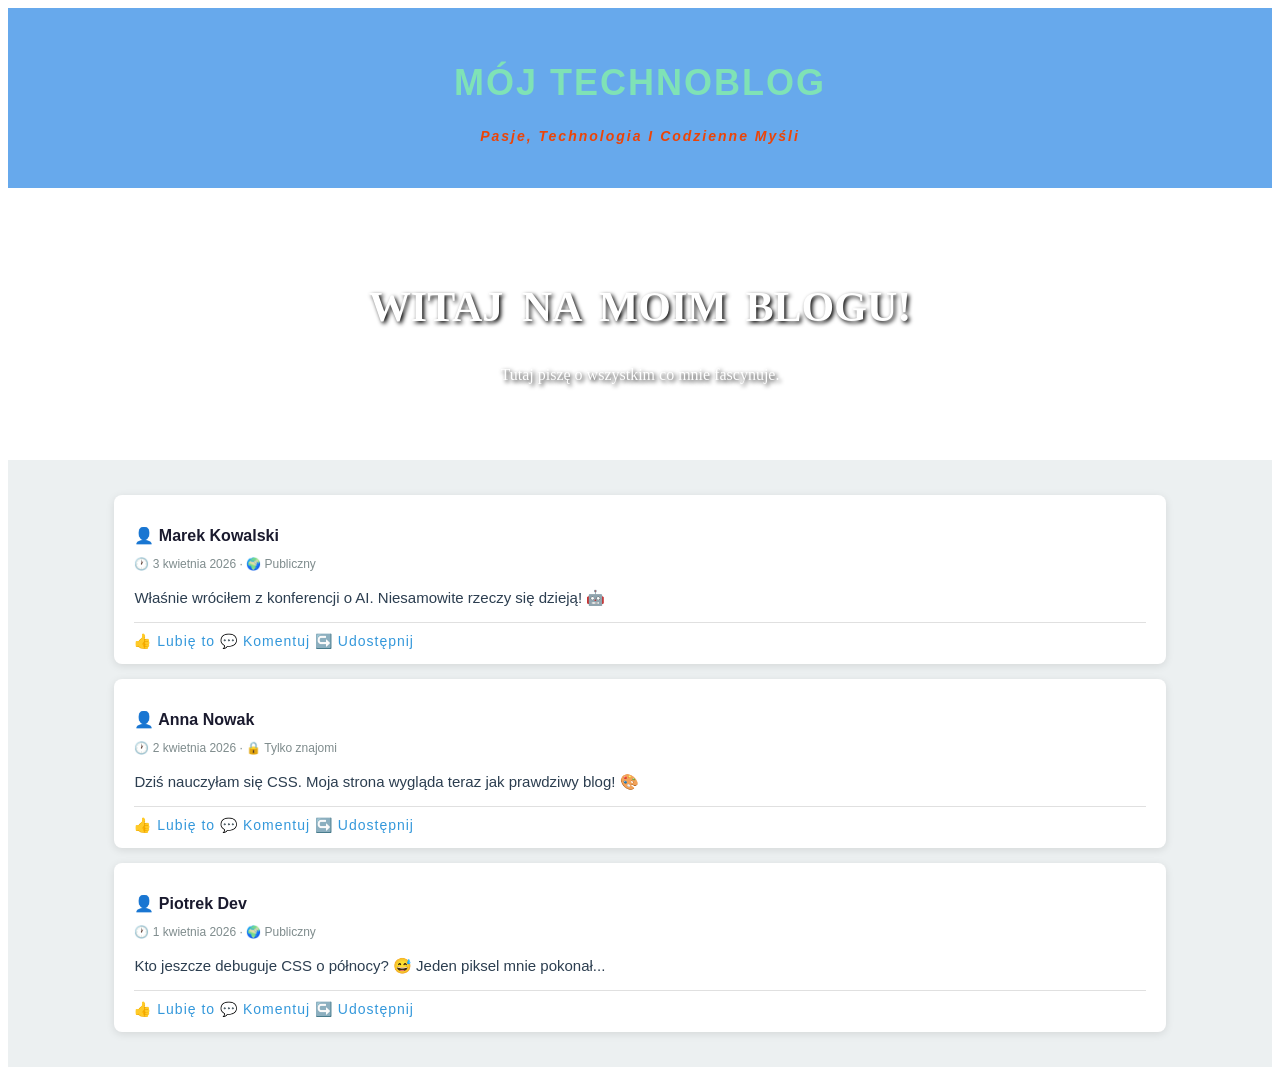
<file: lekcja2/index.html>
<!DOCTYPE html>
<html lang="pl">
<head>
    <meta charset="UTF-8">
    <title>Mój Blog</title>
    <!-- Tutaj importujemy style -->
     <link rel="stylesheet" href="style.css">
</head>
<body>

    <div id="naglowek">
        <h1>Mój Technoblog</h1>
        <p>Pasje, technologia i codzienne myśli</p>
    </div>

    <div id="baner">
        <h2>Witaj na moim blogu!</h2>
        <p>Tutaj piszę o wszystkim co mnie fascynuje.</p>
    </div>

    <div id="tresc">
        <div class="wpis">
            <p class="autor">👤 Marek Kowalski</p>
            <p class="data">🕐 3 kwietnia 2026 · 🌍 Publiczny</p>
            <p class="tekst">Właśnie wróciłem z konferencji o AI. Niesamowite rzeczy się dzieją! 🤖</p>
            <div class="reakcje">👍 Lubię to  💬 Komentuj  ↪️ Udostępnij</div>
        </div>
        <div class="wpis">
            <p class="autor">👤 Anna Nowak</p>
            <p class="data">🕐 2 kwietnia 2026 · 🔒 Tylko znajomi</p>
            <p class="tekst">Dziś nauczyłam się CSS. Moja strona wygląda teraz jak prawdziwy blog! 🎨</p>
            <div class="reakcje">👍 Lubię to  💬 Komentuj  ↪️ Udostępnij</div>
        </div>
        <div class="wpis">
            <p class="autor">👤 Piotrek Dev</p>
            <p class="data">🕐 1 kwietnia 2026 · 🌍 Publiczny</p>
            <p class="tekst">Kto jeszcze debuguje CSS o północy? 😅 Jeden piksel mnie pokonał...</p>
            <div class="reakcje">👍 Lubię to  💬 Komentuj  ↪️ Udostępnij</div>
        </div>
    </div>

</body>
</html>
</file>
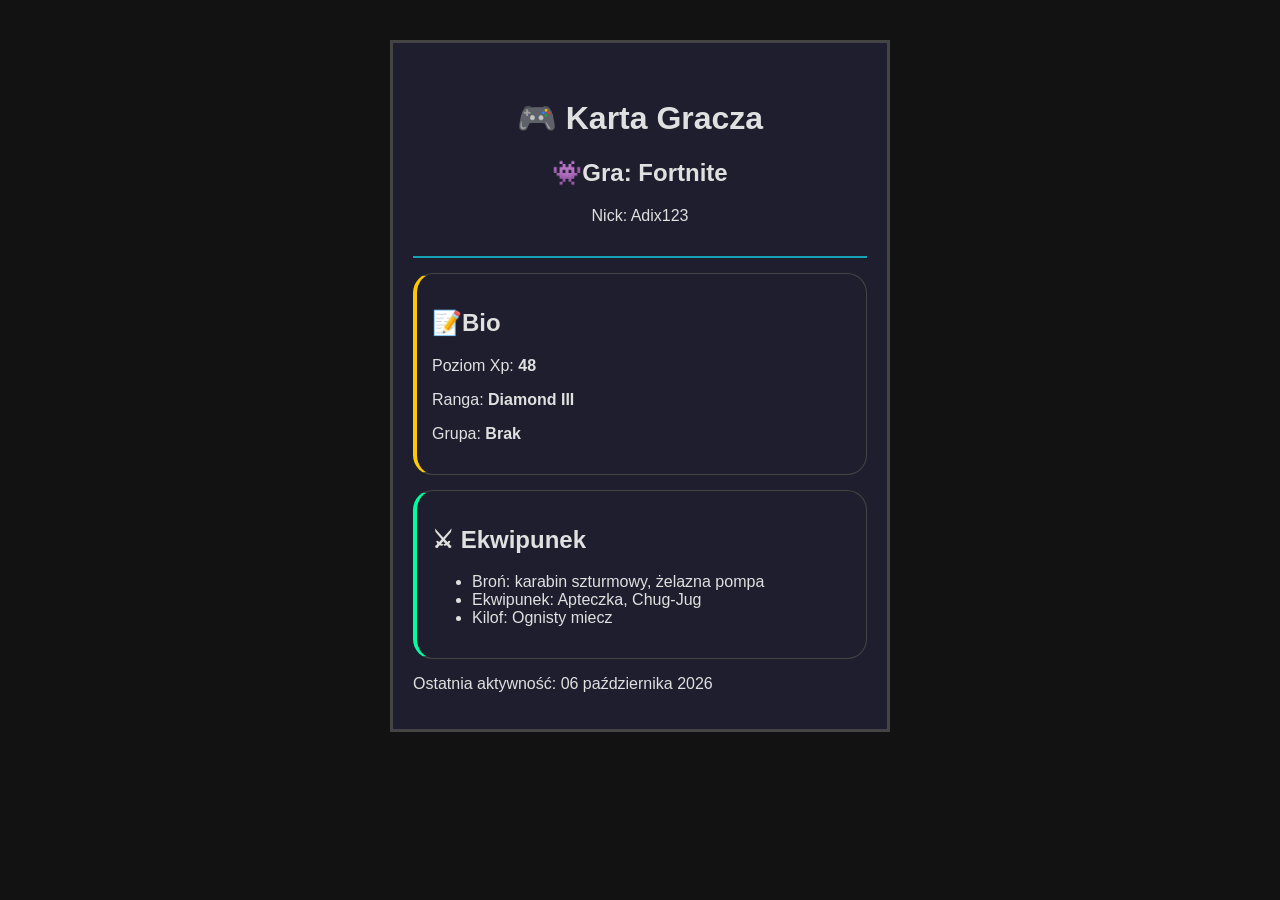
<file: lekcja3/index.html>
<!DOCTYPE html>
<html lang="pl">
<head>
  <meta charset="UTF-8">
  <meta name="viewport" content="width=device-width, initial-scale=1.0">
  <title>Karta Gracza</title>
  <link rel="stylesheet" href="style.css">
</head>
<body>
  <main class="player-card">
    <!-- TODO: dodaj sekcje karty gracza -->
    <header class="card-header">
      <h1>🎮 Karta Gracza</h1>
      <h2>👾Gra: Fortnite</h3>
      <p>Nick: <span class="highlight">Adix123</span></p>   
    </header>

    <section class="card-section bio">
      <h2>📝Bio</h2>
      <p>Poziom Xp: <b>48</b></p>
      <p>Ranga: <b>Diamond III</b></p>
      <p>Grupa: <b>Brak</b></p>
    </section>

    <section class="card-section eq">
      <h2>⚔ Ekwipunek</h2>
      <ul>
        <li>Broń: karabin szturmowy, żelazna pompa</li>
        <li>Ekwipunek: Apteczka, Chug-Jug </li>
        <li>Kilof: Ognisty miecz</li>
      </ul>
    </section>

    <footer class="card-footer">
      <p>Ostatnia aktywność: <time datatime="2026-10-06">06 października 2026</time></p>

    </footer>
  </main>
</body>
</html>
</file>
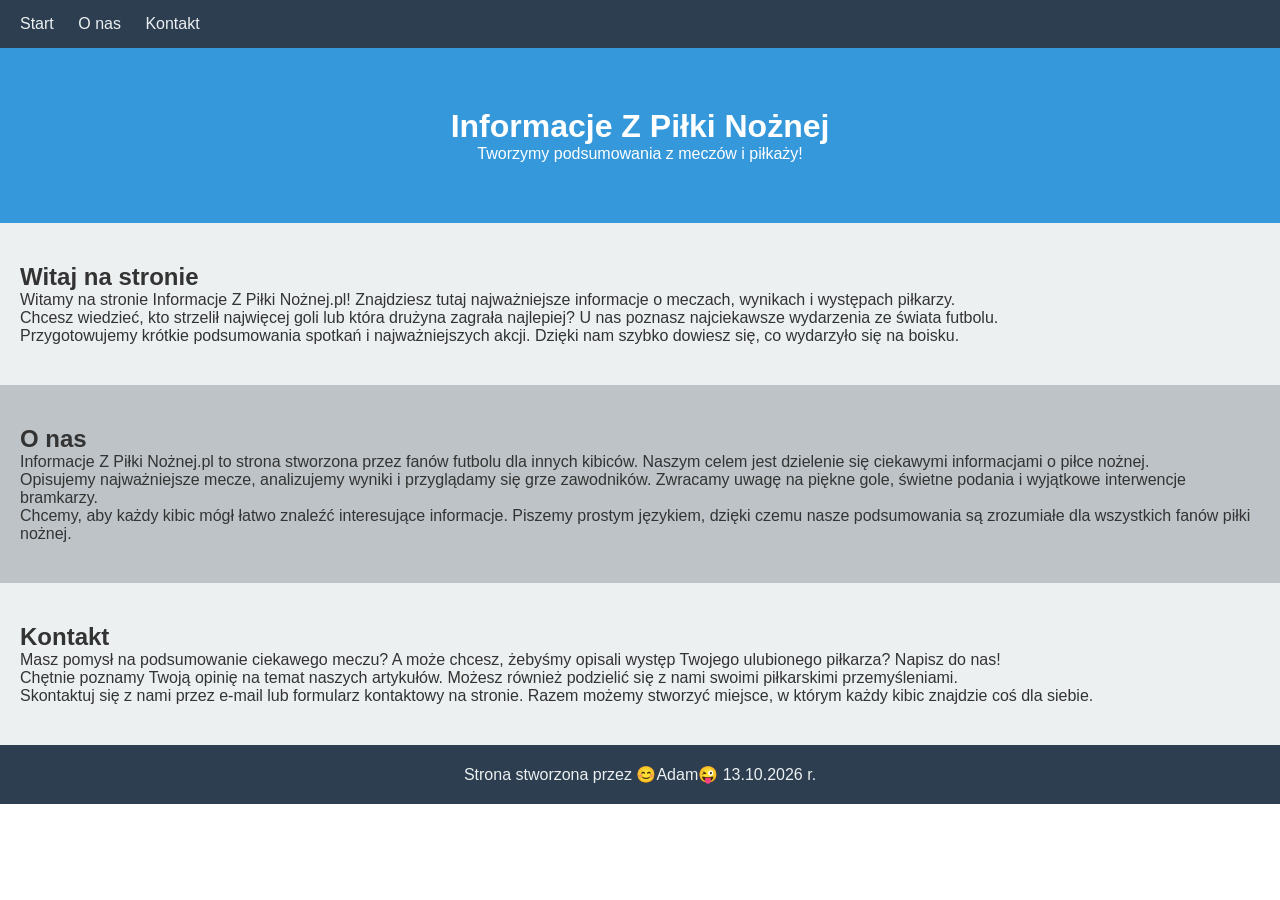
<file: lekcja4/index.html>
<!DOCTYPE html>
<html lang="pl">
<head>
  <meta charset="UTF-8">
  <meta name="viewport" content="width=device-width, initial-scale=1.0">
  <title>Informacje_Z_Piłki_nożnej.pl</title>
  <link rel="stylesheet" href="style.css">
</head>
<body>
  <nav>
    <a href="#start">Start</a>
    <a href="#o-nas">O nas</a>
    <a href="#kontakt">Kontakt</a>
  </nav>
  <header>
    <h1>Informacje Z Piłki Nożnej</h1>
    <p>Tworzymy podsumowania z meczów i piłkaży!</p>
  </header>
  <section id="start" class="light">
    <h2>Witaj na stronie</h2>
    <p>Witamy na stronie Informacje Z Piłki Nożnej.pl! Znajdziesz tutaj najważniejsze informacje o meczach, wynikach i występach piłkarzy.</p>
    <p>Chcesz wiedzieć, kto strzelił najwięcej goli lub która drużyna zagrała najlepiej? U nas poznasz najciekawsze wydarzenia ze świata futbolu.</p>
    <p>Przygotowujemy krótkie podsumowania spotkań i najważniejszych akcji. Dzięki nam szybko dowiesz się, co wydarzyło się na boisku.</p>

  </section>
  <section id="o-nas" class="dark">
    <h2>O nas</h2>
    <p>Informacje Z Piłki Nożnej.pl to strona stworzona przez fanów futbolu dla innych kibiców. Naszym celem jest dzielenie się ciekawymi informacjami o piłce nożnej.</p>
    <p>Opisujemy najważniejsze mecze, analizujemy wyniki i przyglądamy się grze zawodników. Zwracamy uwagę na piękne gole, świetne podania i wyjątkowe interwencje bramkarzy.</p>
    <p>Chcemy, aby każdy kibic mógł łatwo znaleźć interesujące informacje. Piszemy prostym językiem, dzięki czemu nasze podsumowania są zrozumiałe dla wszystkich fanów piłki nożnej.</p>

  </section>
  <section id="kontakt" class="light">
    <h2>Kontakt</h2>
    <p>Masz pomysł na podsumowanie ciekawego meczu? A może chcesz, żebyśmy opisali występ Twojego ulubionego piłkarza? Napisz do nas!</p>
    <p>Chętnie poznamy Twoją opinię na temat naszych artykułów. Możesz również podzielić się z nami swoimi piłkarskimi przemyśleniami.</p>
    <p>Skontaktuj się z nami przez e-mail lub formularz kontaktowy na stronie. Razem możemy stworzyć miejsce, w którym każdy kibic znajdzie coś dla siebie.</p>

  </section>
  <footer>
    Strona stworzona przez 😊Adam😜 
    13.10.2026 r.
  </footer>
</body>
</html>
</file>
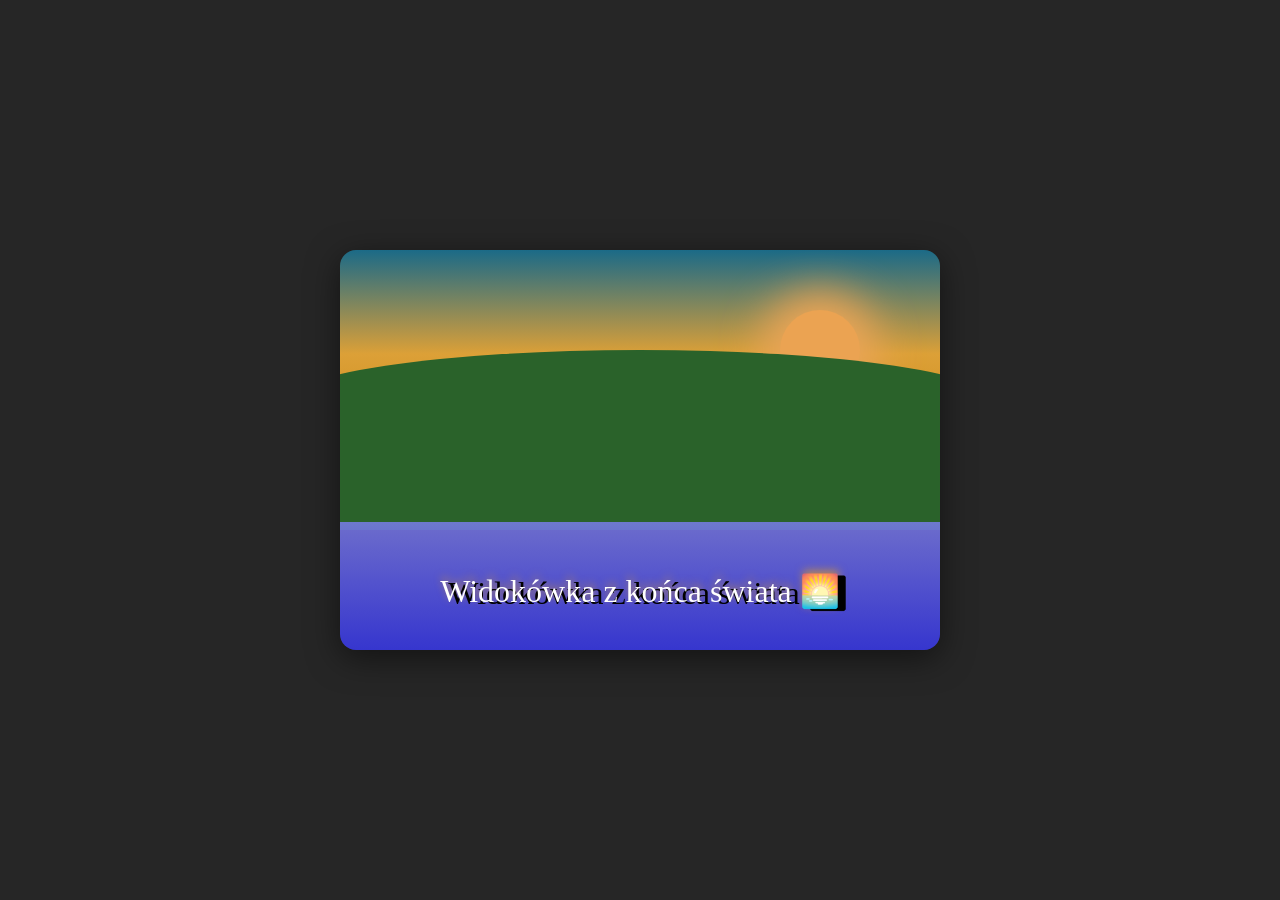
<file: lekcja5/index.html>
<!DOCTYPE html>
<html lang="pl">
<head>
  <meta charset="UTF-8">
  <meta name="viewport" content="width=device-width, initial-scale=1.0">
  <title>Pocztówka CSS</title>
  <link rel="stylesheet" href="style.css">
</head>
<body>
  <div class="postcard">
    <div class="sky"></div>
    <div class="sun"></div>
    <div class="hills"></div>
    <div class="water"></div>
    <div class="text-overlay">Widokówka z końca świata 🌅</div>
  </div>
</body>
</html>
</file>
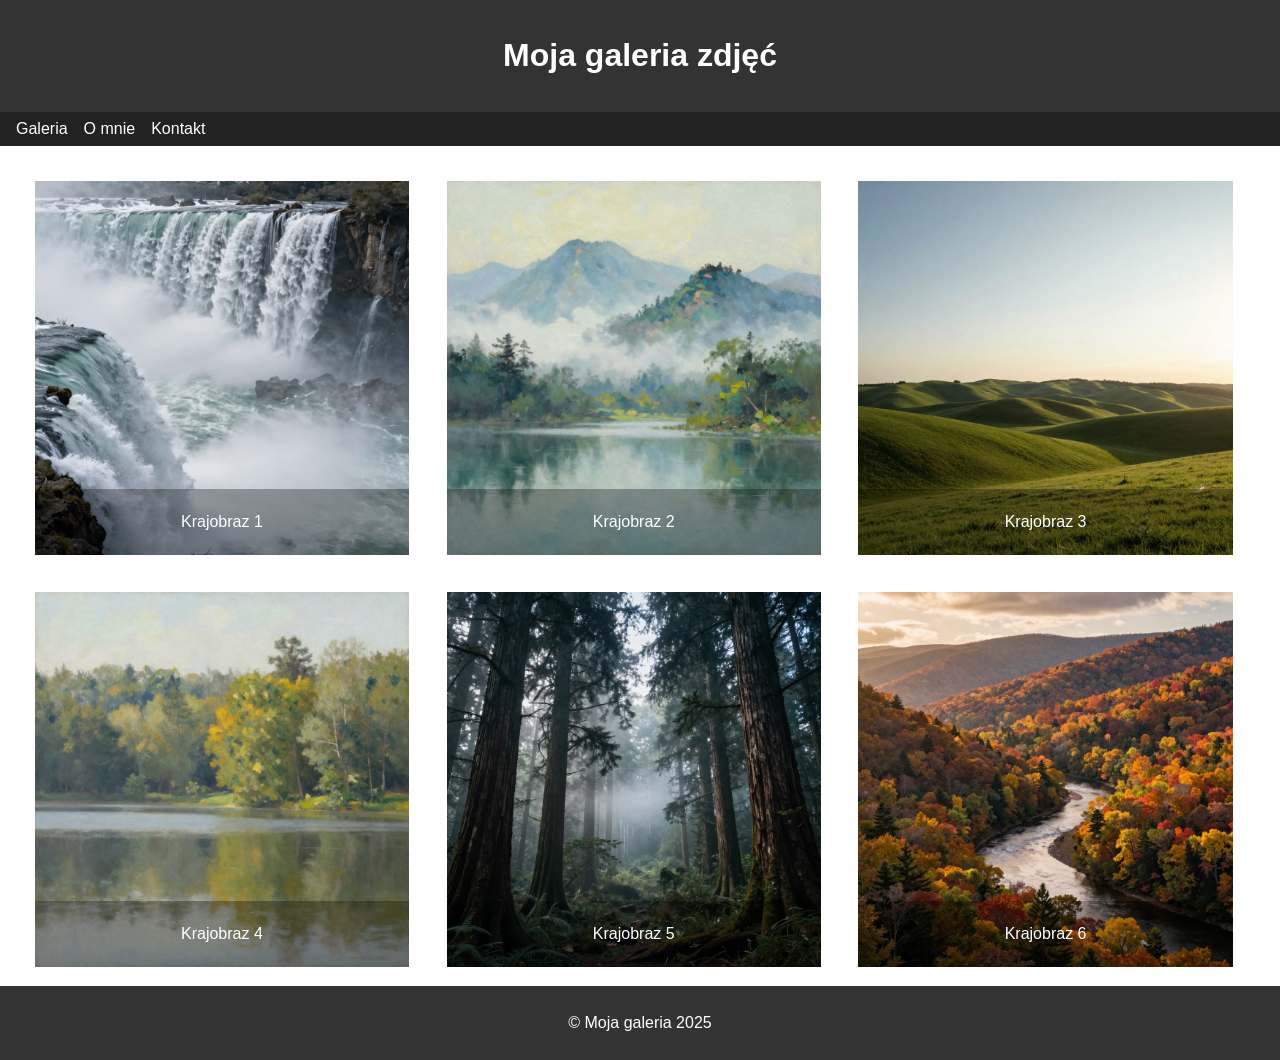
<file: lekcja6/index.html>
<!DOCTYPE html>
<html lang="pl">
<head>
  <meta charset="UTF-8">
  <meta name="viewport" content="width=device-width, initial-scale=1.0">
  <title>Moja galeria</title>
  <link rel="stylesheet" href="style.css">
</head>
<body>
  <header>
    <h1>Moja galeria zdjęć</h1>
  </header>
  <nav>
    <ul>
      <li><a href="#">Galeria</a></li>
      <li><a href="#">O mnie</a></li>
      <li><a href="#">Kontakt</a></li>
    </ul>
  </nav>
  <section class="gallery">
    <!-- TODO: dodaj zawartość sekcji z miniaturkami (6 elementów .photo-item) -->
     <div class="photo-item">
      <img src="images/img (1).jpg" alt="Zdjęcie 1">
      <p class="photo-caption">Krajobraz 1</p>
     </div>
     <div class="photo-item">
      <img src="images/img (2).jpg" alt="Zdjęcie 2">
      <p class="photo-caption">Krajobraz 2</p>
     </div>
     <div class="photo-item">
      <img src="images/img (3).jpg" alt="Zdjęcie 3">
      <p class="photo-caption">Krajobraz 3</p>
     </div>
     <div class="photo-item">
      <img src="images/img (4).jpg" alt="Zdjęcie 4">
      <p class="photo-caption">Krajobraz 4</p>
     </div>
     <div class="photo-item">
      <img src="images/img (5).jpg" alt="Zdjęcie 5">
      <p class="photo-caption">Krajobraz 5</p>
     </div>
     <div class="photo-item">
      <img src="images/img (6).jpg" alt="Zdjęcie 6">
      <p class="photo-caption">Krajobraz 6</p>
     </div>
    <!-- TODO: dodaj klasę photo-caption do akapitu w każdym .photo-item -->
  </section>
  <footer>
    <p>© Moja galeria 2025</p>
  </footer>
</body>
</html>
</file>
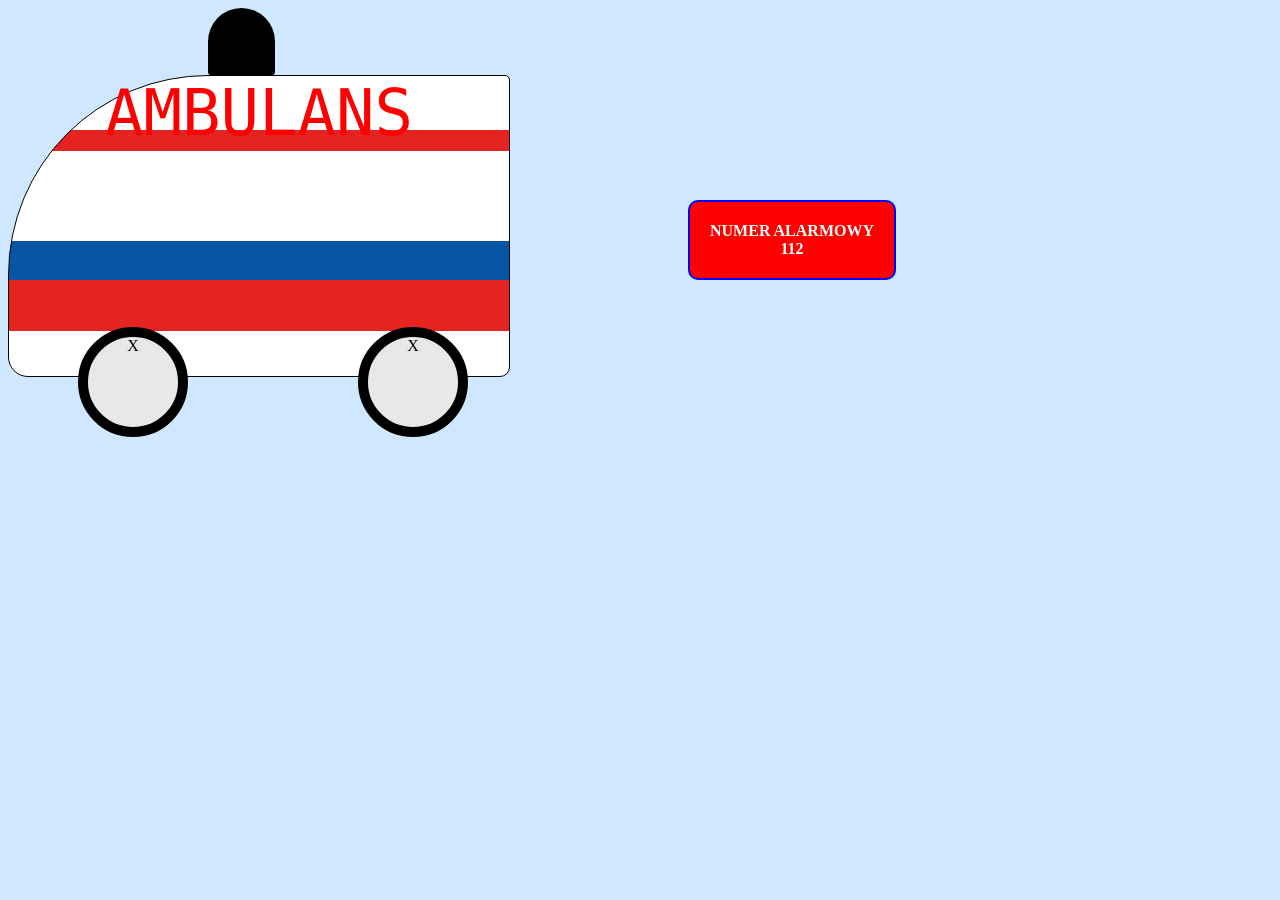
<file: lekcja7/index.html>
<!DOCTYPE html>
<html lang="pl">
<head>
	<meta charset="utf-8">
	<link rel="stylesheet" href="style.css">
</head>
<body>
	<div id="siren"></div>
	<div id="ambulance">AMBULANS</div>
	<div id="wheel-front" class="wheel">X</div>
	<div id="wheel-back" class="wheel">X</div>
	<div id="emergency">NUMER ALARMOWY<br>112</div>
</body>
</html>
</file>
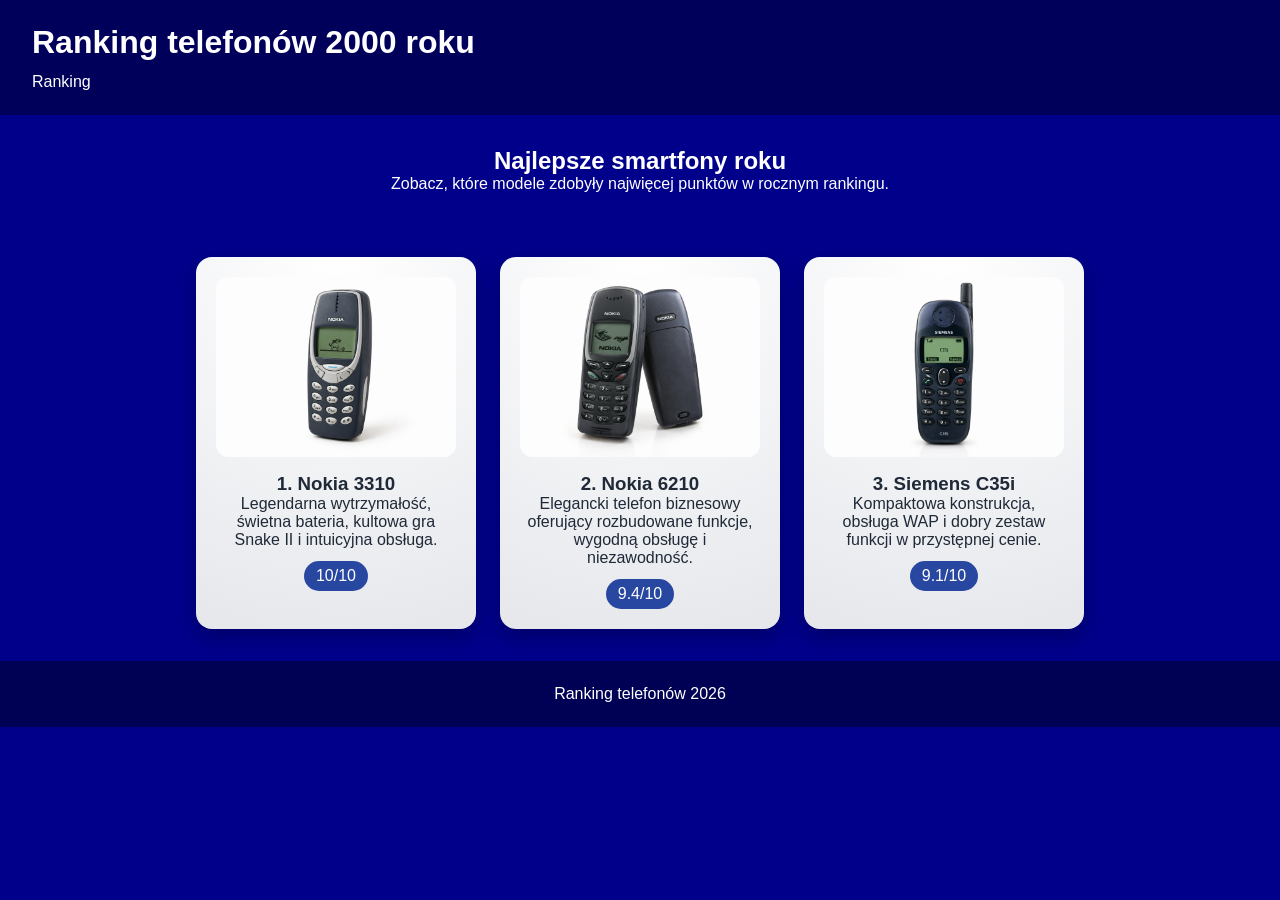
<file: lekcja8/index.html>
<!DOCTYPE html>
<html lang="pl">
<head>
	<meta charset="UTF-8">
	<meta name="viewport" content="width=device-width, initial-scale=1.0">
	<title>Ranking telefonów 2026</title>
	<link rel="stylesheet" href="style.css">
</head>
<body>
	<header>
		<h1>Ranking telefonów 2000 roku</h1>
		<nav>
			<ul>
				<li><a href="#raking">Ranking</a></li>
			</ul>
		</nav>
	</header>
	<main>
		<section id="intro">
			<h2>Najlepsze smartfony roku</h2>
			<p>Zobacz, które modele zdobyły najwięcej punktów w rocznym rankingu.</p>
		</section> 
		<!-- TODO: dodaj sekcję z kartami telefonów w kontenerze klasy ranking-grid -->
		 <section id="raking" class="ranking-grid">
			<article class="phone-card">
				<img src="nokia3310.png"alt="Nokia 3310">
				<h3>1. Nokia 3310</h3>
				<p>Legendarna wytrzymałość, świetna bateria, kultowa gra Snake II i intuicyjna obsługa.</p>
				<span class="score">10/10</span>
			</article>
			<article class="phone-card">
				<img src="Nokia 6210.png"alt="Nokia 6210">
				<h3>2. Nokia 6210</h3>
				<p> Elegancki telefon biznesowy oferujący rozbudowane funkcje, wygodną obsługę i niezawodność.</p>
				<span class="score">9.4/10</span>
			</article>
			<article class="phone-card">
				<img src="Siemens C35i.png"alt="Siemens C35i">
				<h3>3. Siemens C35i</h3>
				<p>Kompaktowa konstrukcja, obsługa WAP i dobry zestaw funkcji w przystępnej cenie.</p>
				<span class="score">9.1/10</span>
			</article>
		 </section>

		 
	</main>

	<footer>
		<p>Ranking telefonów 2026</p>
	</footer>
</body>
</html>
</file>
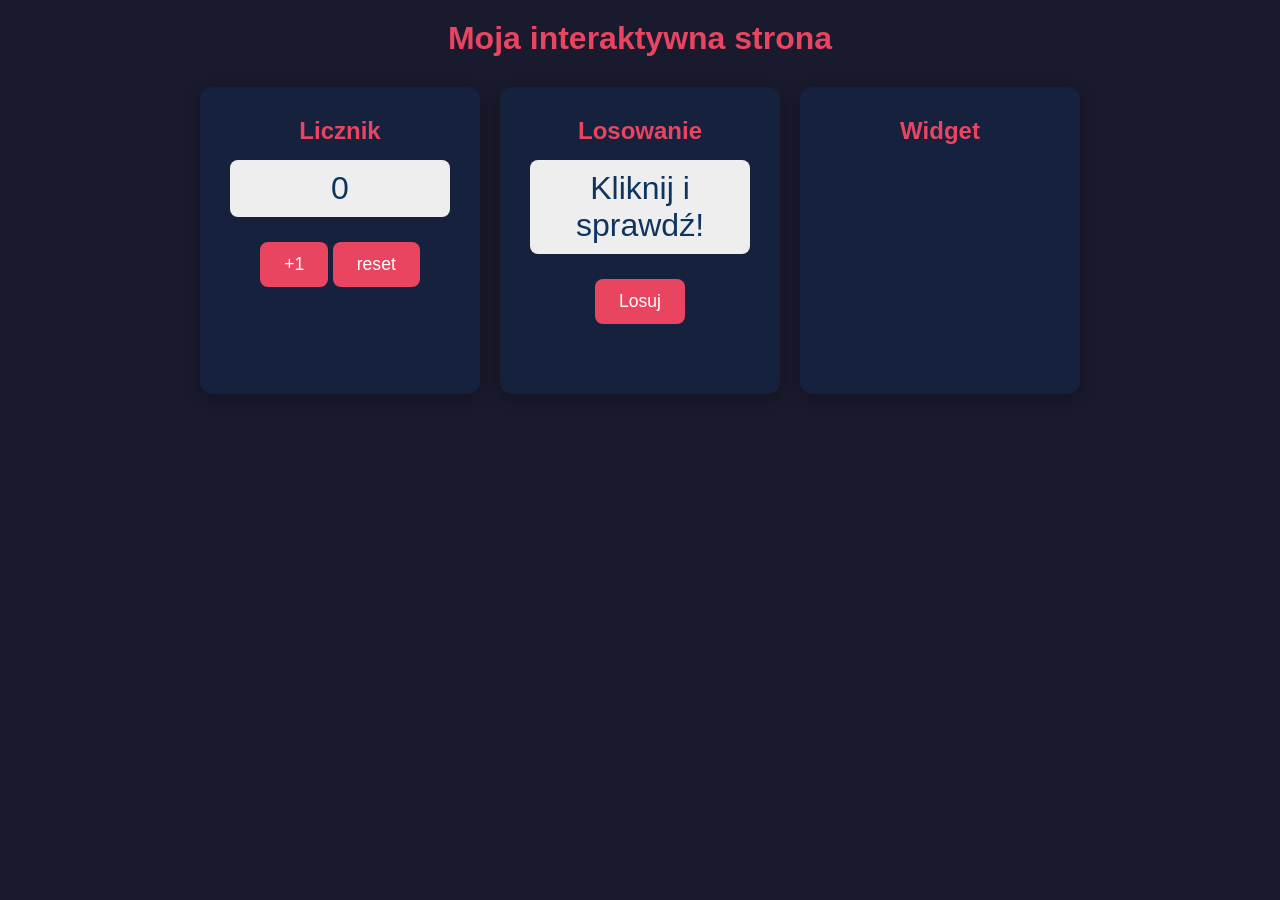
<file: lekcja9/index.html>
<!DOCTYPE html>
<html lang="pl">
<head>
    <meta charset="UTF-8">
    <meta name="viewport" content="width=device-width, initial-scale=1.0">
    <title>Interaktywna strona</title>
    <link rel="stylesheet" href="style.css">
</head>
<body>
    <h1>Moja interaktywna strona</h1>
    <div class="container">
        <div class="card">
            <h2>Licznik</h2>
            <p id="counter-display">0</p>
            <!-- TODO: dodaj przycisk zwiększający licznik -->
             <button onclick="addPoint()">+1</button>
             <button onclick="resetCounter()">reset</button>
        </div>
        <div class="card">
            <h2>Losowanie</h2>
            <p id="random-display">Kliknij i sprawdź!</p>
            <!-- TODO: dodaj przycisk uruchamiający losowanie -->
             <button onclick="losowanie()">Losuj</button>

        </div>
        <div class="card">
            <h2>Widget</h2>
            <!-- TODO: osadź zewnętrzny widget za pomocą iframe -->
             <iframe src="https://www.google.com/maps/embed?pb=!1m18!1m12!1m3!1d2562.627167584882!2d20.213978875458068!3d50.03708161704255!2m3!1f0!2f0!3f0!3m2!1i1024!2i768!4f13.1!3m3!1m2!1s0x4716476deacda103%3A0x1b727867bd8171bd!2sGiganci%20Niepo%C5%82omice%20-%20Nauka%20nowych%20technologii%20dla%20Dzieci%20i%20M%C5%82odzie%C5%BCy!5e0!3m2!1spl!2spl!4v1794942258578!5m2!1spl!2spl" width="250" height="200" style="border:0;" allowfullscreen="" loading="lazy" referrerpolicy="strict-origin-when-cross-origin"></iframe>
        </div>
    </div>
    <script src="script.js"></script>
</body>
</html>
</file>
<file: lekcja2/style.css>
#naglowek{
    background-color: rgb(103, 169, 236);
    color:rgb(127, 226, 182);
    text-align: center;
    padding: 30px;
    font-family: Arial, Helvetica, sans-serif;
    letter-spacing: 2px;
}
#naglowek h1 {
    font-size: 36px;
    font-weight: bold;
    text-transform: uppercase;
}
#naglowek p{
     font-size: 14px;
    font-weight:bold;
    text-transform:capitalize;
    color:rgb(236, 68, 7);
    font-style:italic;
}
#baner{
    background-image: url('https://picsum.photos/1200/300?random=1');
    background-size: cover;
    background-position: center;
    color: #ffffff;
    text-align: center;
    padding: 60px 20px;
    text-shadow: 2px 2px 4px #000000;
}
#baner h2 {
    font-size: 42px;
    letter-spacing: 1.2;
    text-transform: uppercase;
    word-spacing: 8px;
}
#baner p{
    font-style: 18px;
    font-size: italic;
}
/* Sekcja treści */
#tresc {
    width: 100%;                  /* pełna szerokość */
    background-color: #ecf0f1;   /* jasne szare tło */
    padding: 20px 0;
    min-height: 300px;
}

/* Każdy wpis wygląda jak post z Facebooka */
.wpis {
    width: 80%;                   /* 80% szerokości rodzica */
    margin: 15px auto;            /* auto = wyśrodkowanie */
    background-color: #ffffff;
    border-radius: 8px;           /* zaokrąglone rogi */
    padding: 15px 20px;
    box-shadow: 0 2px 8px rgba(0, 0, 0, 0.1);  /* delikatny cień */
    font-family: 'Helvetica', Arial, sans-serif;
}

.wpis .autor {
    font-weight: bold;
    font-size: 16px;
    color: #1a1a2e;
    margin-bottom: 2px;
}

.wpis .data {
    font-size: 12px;
    color: #7f8c8d;
    margin-bottom: 10px;
}

.wpis .tekst {
    font-size: 15px;
    color: #2c3e50;
    line-height: 1.6;             /* komfortowa wysokość linii */
    margin-bottom: 12px;
}

.wpis .reakcje {
    border-top: 1px solid #e0e0e0;
    padding-top: 10px;
    color: #3498db;
    font-size: 14px;
    letter-spacing: 1px;
    cursor: pointer;
}
</file>
<file: lekcja3/style.css>
*{
  box-sizing: border-box;
}
/* === Reset i zmienne === */

:root {
  --color-primary: #ff0000;
  --color-accent: #17a2b8;
  --color-highlight: #ffc107;
  --color-bg: #1e1e2e;
  --color-text: #e0e0e0;
  --color-border: #444;
}

body {
  margin: 0;
  padding: 0;
  font-family: 'Segoe UI', Tahoma, Geneva, Verdana, sans-serif;
  background-color: #121212;
  color: var(--color-text);
}

/* TODO: stylowanie karty gracza */
.player-card{
  max-width: 500px;
  margin: 40px auto;
  padding: 20px;
  border: 3px solid var(--color-border);
  background-color: var(--color-bg);
  transition: transform 0.2s ease;
}

.card-header{
  padding: 15px;
  margin-bottom: 15px;
  border-bottom: 2px solid var(--color-accent);
  text-align: center;
}

.card-section{
  padding: 15px;
  margin-bottom: 15px;
  border: 1px solid var(--color-border);
  border-radius: 20px;
}

.bio {
  border-left: 4px solid #fcca03;
}
.eq {
  border-left: 4px solid #03fca1;
}

.card-section:hover {
  border-color: var(--color-primary);
  box-shadow: 0 0 10px rgba(15, 117, 242, 0.6);
}

.player-card:hover{
  transform: scale(1.01);
  
}
</file>
<file: lekcja4/style.css>
* {
  margin: 0;
  padding: 0;
  box-sizing: border-box;
}

html {
  scroll-behavior: smooth;
}

body {
  font-family: Arial, sans-serif;
  color: #333;
}

nav {
  background-color: #2c3e50;
  padding: 15px 20px;
  position: sticky;
  top: 0;
}

nav a {
  color: #ecf0f1;
  text-decoration: none;
  margin-right: 20px;
  font-size: 16px;
}

nav a:hover {
  color: #3498db;
}
nav a:active {
  color: #f51818;
}

header {
  background-color: #3498db;
  color: white;
  padding: 60px 20px;
  text-align: center;
}

section {
  padding: 40px 20px;
}

section:hover{
  box-shadow: inset 0 0 15px rgb(236, 55, 55);
}

.light {
  background-color: #ecf0f1;
}

.dark {
  background-color: #bdc3c7;
}

footer {
  background-color: #2c3e50;
  color: #ecf0f1;
  padding: 20px;
  text-align: center;
}
</file>
<file: lekcja5/style.css>
* {
  margin: 0;
  padding: 0;
  box-sizing: border-box;
}

body {
  display: flex;
  justify-content: center;
  align-items: center;
  min-height: 100vh;
  background-color: hsl(0, 0%, 15%);
}

.postcard {
  position: relative;
  width: 600px;
  height: 400px;
  overflow: hidden;
  border-radius: 16px;
  box-shadow: 0 8px 32px rgba(0, 0, 0, 0.5);
}

.sky {
  position: absolute;
  top: 0;
  left: 0;
  width: 100%;
  height: 65%;
  /* TODO: background sky gradient */
  background: #1b6a87;
  background: linear-gradient(180deg, rgba(27, 106, 135, 1) 0%, rgb(220, 160, 55) 40%, rgb(192, 124, 8) 100%);
}

.sun {
  position: absolute;
  top: 60px;
  right: 80px;
  width: 80px;
  height: 80px;
  background-color: hsl(32, 79%, 62%);
  border-radius: 50%;
  box-shadow: 0 0 40px 20px hsl(32, 77%, 63%);
}

.hills {
  position: absolute;
  bottom: 30%;
  left: -10%;
  width: 120%;
  height: 45%;
  background-color: rgb(42, 98, 42);
  border-radius: 50% 50% 0 0 / 30% 30% 0 0;
}

.water {
  position: absolute;
  bottom: 0;
  left: 0;
  width: 100%;
  height: 32%;
  background: linear-gradient(to bottom, hsla(240, 86%, 73%, 0.8), hsl(240, 61%, 51%));
}

.text-overlay {
  position: absolute;
  bottom: 40px;
  left: 0;
  width: 100%;
  text-align: center;
  font-family: Georgia, serif;
  color: white;
  font-size: 2rem;
  text-shadow: 8px 2px 0px rgb(0, 0, 0), 1px -3px 9px rgba(254, 170, 0, 0.6);
}
</file>
<file: lekcja6/style.css>
body {
  margin: 0;
  font-family: sans-serif;
}

header {
  background-color: #333;
  color: white;
  padding: 16px;
  text-align: center;
}

nav {
  background-color: #222;
  /* TODO: ustaw position dla nav (sticky, top: 0, z-index: 10) */
  position: sticky;
  top: 0;
  z-index: 10;
}

nav ul {
  list-style: none;
  margin: 0;
  padding: 8px 16px;
  display: flex;
  gap: 16px;
}

nav a {
  color: white;
  text-decoration: none;
}

.gallery {
  padding: 16px;
  /* TODO: dodaj clearfix dla .gallery (::after z clear: both) */
}

.photo-item {
  float: left;
  width: 30%;
  margin: 1.5%;
  position: relative ;
}

.photo-item img {
  /* TODO: nadaj obrazkom w .photo-item szerokość 100% i display: block */
  width: 100%;
  display: block;
}

.photo-caption {
  /* TODO: dodaj style dla nakładki (position: absolute, bottom: 0, margin: 0, tło półprzezroczyste) */
  position: absolute;
  bottom: 0;
  left: 0;
  width: 100%;
  margin: 0;
  padding: 24px 0px;
  background: rgba(0, 0, 0, 0.3);
  color: white;
  text-align: center;
}

footer {
  background-color: #333;
  color: white;
  text-align: center;
  padding: 12px;
  clear: both;
}

/* TODO: dodaj regułę @media dla ekranów do 768px (.photo-item width: 46%) */
@media (max-width: 768px) {
  .photo-item{
    width: 46%;
  }
}
@media (max-width: 480px) {
  .photo-item{
    width: 96%;
    float: none;
  }
}
/* TODO: dodaj regułę @media dla ekranów do 480px (.photo-item width: 96%, float: none) */
</file>
<file: lekcja7/style.css>
body {
	background-color: #cfe8ff;
}

#ambulance {
	/* TODO: dodaj rozmiar, ramkę, zaokrąglenia, stylowanie napisu i gradient w tle */
	width: 500px;
	height: 300px;
	border: 1px solid black;
	border-radius: 200px 5px  10px 20px;
	text-align: center;
	color: red;
	font-family: monospace;
	font-size: 64px;
	background: linear-gradient(to bottom, #fff 0% 18%, #e52421 18% 25%, #fff 25% 55%, #0755a4 55% 68%, #e52421 68% 85%, #fff 85% 100%);

}

.wheel {
	/* TODO: zrób z kwadratu koło z grubą ramką i uruchom animację spin */
	width: 90px;
	height: 90px;
	background: #e8e8e8;
	border: 10px solid black;
	border-radius: 100px;
	text-align: center;
	animation: spin 0.1s linear infinite ;
}

#wheel-front {
	/* TODO: ustaw pozycję przedniego koła */
	position: relative;
	bottom: 50px;
	left:  70px;
}

#wheel-back {
	/* TODO: ustaw pozycję tylnego koła */
	position: relative;
	bottom: 160px;
	left: 350px;
}

@keyframes spin {
	/* TODO: opisz pełny obrót od 0 do 360 stopni */
	from {transform: rotate(0deg);}
	to{ transform: rotate(-360deg);}
}

#siren {
	/* TODO: nadaj syrenie rozmiar, czarne tło i zaokrąglony górny brzeg */
	position: relative;
	left: 200px;
	width: 67px;
	height: 67px;
	background-color: black;
	border-radius: 50px 50px 5px 5px;
}

#siren:hover {
	/* TODO: uruchom animację siren po najechaniu myszką */
	animation: siren 1s infinite;
}

@keyframes siren {
	/* TODO: opisz zmianę koloru tła od czarnego, przez niebieski, do czerwonego */
	0%{background-color: black;}
	25%{background-color: blue;}
	75%{background-color: red;}
}

#emergency {
	/* TODO: ustaw czerwoną tabliczkę z niebieską ramką i włącz płynne przejście */
	position: absolute;
	right: 30%;
	top: 200px;
	padding: 20px;
	background: red;
	color: white;
	font-weight: bold;
	text-align: center;
	border: 2px solid blue;
	border-radius: 10px;
	transition: transform 1s;
}

#emergency:hover {
	/* TODO: powiększ tabliczkę po najechaniu myszką */
	transform: scale(1.5);
}
</file>
<file: lekcja8/style.css>
* {
	margin: 0;
	padding: 0;
	box-sizing: border-box;
}

body {
	font-family: "Segoe UI", Arial, sans-serif;
	color: rgb(31, 41, 55);
	min-height: 100vh;
	/* TODO: dodaj gradient liniowy jako tło strony */
	background: darkblue;
}

header {
	padding: 24px 32px;
	color: white;
	/* TODO: dodaj półprzezroczyste tło i cień tekstu dla nagłówka */
	background: rgba(0, 0, 0, 0.35);
}

nav ul {
	list-style: none;
	display: flex;
	gap: 16px;
	margin-top: 12px;
}

nav a {
	color: white;
	text-decoration: none;
}

#intro {
	padding: 32px;
	color: white;
	text-align: center;
}

/* TODO: dodaj style siatki .ranking-grid z flex-wrap, gap i wyśrodkowaniem kart */
.ranking-grid{
	display: flex;
	flex-wrap: wrap;
	gap: 24px;
	padding: 32px;
	justify-content: center;
}
/* TODO: dodaj style pojedynczej karty .phone-card oraz obrazka i odznaki z oceną */
.phone-card{
	background: radial-gradient(circle at top, #ffffff, #e5e7eb);
	width: 280px;
	padding: 20px;
	border-radius: 16px;
	text-align: center;
	box-shadow: 0px 8px 20px rgba(0, 0, 0, 0.25);
	transition: transform 0.2s ease, box-shadow 0.2s ease;


}

.phone-card:hover{
	transform: translateY(-8px);
	box-shadow: 0px 14px 30px rgba(255, 255, 255, 0.35);
}

.phone-card img{
	width: 100%;
	border-radius: 12px;
	margin-bottom: 12px;
}

.phone-card .score{
	display: inline-block;
	margin-top: 12px;
	padding: 6px 12px;
	background: rgb(40, 71, 161);
	color: white;
	border-radius:999px;
}
footer {
	padding: 24px;
	text-align: center;
	color: white;
	background: rgba(0, 0, 0, 0.4);
}
</file>
<file: lekcja9/style.css>
* {
    margin: 0;
    padding: 0;
    box-sizing: border-box;
}

body {
    font-family: Arial, sans-serif;
    background-color: #1a1a2e;
    color: #eee;
    text-align: center;
    padding: 20px;
}

h1 {
    margin-bottom: 30px;
    color: #e94560;
}

.container {
    display: flex;
    justify-content: center;
    gap: 20px;
    flex-wrap: wrap;
}

.card {
    background-color: #16213e;
    border-radius: 12px;
    padding: 30px;
    width: 280px;
    box-shadow: 0 4px 15px rgba(0, 0, 0, 0.3);
}

.card h2 {
    color: #e94560;
    margin-bottom: 15px;
}

#counter-display,
#random-display {
    font-size: 2em;
    margin: 15px 0;
    color: #0f3460;
    background-color: #eee;
    border-radius: 8px;
    padding: 10px;
}

button {
    background-color: #e94560;
    color: white;
    border: none;
    padding: 12px 24px;
    font-size: 1.1em;
    border-radius: 8px;
    cursor: pointer;
    margin-top: 10px;
}

button:hover {
    background-color: #c81e45;
}
</file>
